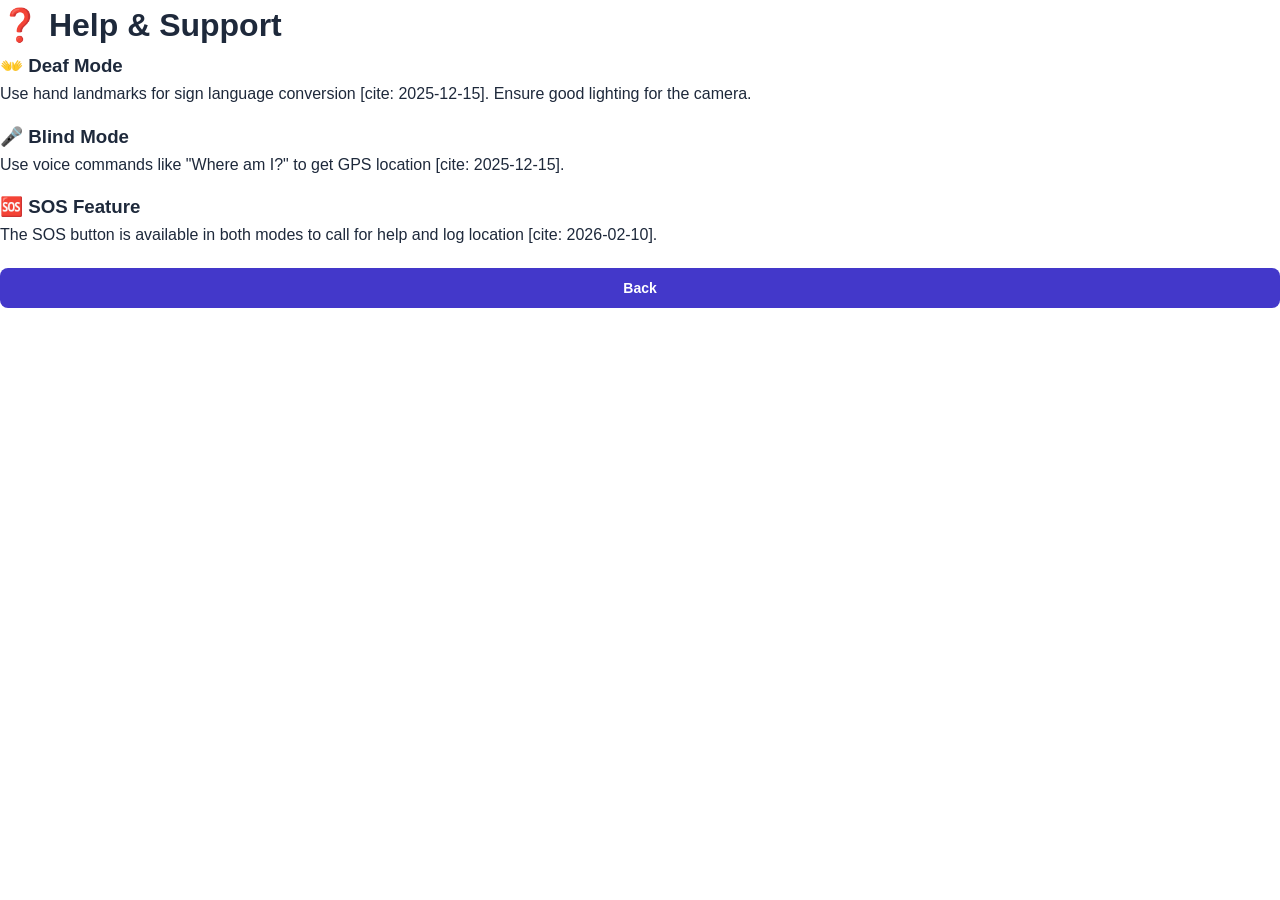
<file: frontend/help.html>
<!DOCTYPE html>
<html lang="en">
<head>
    <meta charset="UTF-8">
    <meta name="viewport" content="width=device-width, initial-scale=1.0">
    <title>SignSight - Help & Support</title>
    <link rel="stylesheet" href="css/style.css">
</head>
<body>
    <div class="dashboard-container">
        <div class="dashboard-header">
            <h1>❓ Help & Support</h1>
        </div>

        <div class="modes-section">
            <div class="stat-card" style="text-align: left; margin-bottom: 15px;">
                <h3>👐 Deaf Mode</h3>
                <p>Use hand landmarks for sign language conversion [cite: 2025-12-15]. Ensure good lighting for the camera.</p>
            </div>

            <div class="stat-card" style="text-align: left; margin-bottom: 15px;">
                <h3>🎤 Blind Mode</h3>
                <p>Use voice commands like "Where am I?" to get GPS location [cite: 2025-12-15].</p>
            </div>

            <div class="stat-card" style="text-align: left;">
                <h3>🆘 SOS Feature</h3>
                <p>The SOS button is available in both modes to call for help and log location [cite: 2026-02-10].</p>
            </div>
        </div>

        <button class="btn-primary" onclick="window.history.back()" style="margin-top: 20px;">Back</button>
    </div>
</body>
</html>
</file>
<file: frontend/css/style.css>
/* style.css - Final UI Version */

* { margin: 0; padding: 0; box-sizing: border-box; }

:root {
    --primary-bg: #0f172a;
    --accent-purple: #9f52e7;
    --accent-blue: #7456d0;
    --text-slate: #94a3b8;
    --white: #ffffff;
    --sos-red: #ef4444;
}

body {
    font-family: 'Plus Jakarta Sans', sans-serif;
    background-color: var(--white);
    color: #1e293b;
    line-height: 1.6;
    overflow-x: hidden;
}

/* --- Navigation --- */
.navbar {
    display: flex; justify-content: space-between; align-items: center;
    padding: 20px 8%; position: fixed; width: 100%; top: 0; z-index: 1000;
    background: rgba(15, 23, 42, 0.95); backdrop-filter: blur(12px);
    border-bottom: 1px solid rgba(255,255,255,0.1);
}
.logo { color: white; font-size: 24px; font-weight: 800; }
.logo span { color: var(--accent-purple); }
.nav-links a { color: var(--text-slate); text-decoration: none; margin-right: 25px; transition: 0.3s; font-weight: 600; }
.nav-links a:hover { color: var(--white); }
/* Navbar Styling */
.navbar {
    display: flex;
    justify-content: space-between;
    align-items: center;
    padding: 1rem 5%;
    background: #0f172a; /* डार्क बॅकग्राउंड */
    color: white;
}

.nav-links {
    display: flex;
    align-items: center;
    gap: 20px;
}

.nav-item {
    text-decoration: none;
    color: #cbd5e1;
    font-weight: 500;
    transition: 0.3s;
}

.nav-item:hover {
    color: #9d57de;
}

/* Login Button - Outline Style */
.btn-login {
    background: transparent;
    border: 1px solid #a855f7;
    color: white;
    padding: 8px 22px;
    border-radius: 8px;
    cursor: pointer;
    font-weight: 600;
    transition: all 0.3s ease;
}

.btn-login:hover {
    background: rgba(168, 85, 247, 0.1);
    box-shadow: 0 0 10px rgba(168, 85, 247, 0.2);
}

/* Signup Button - Solid Style */
.btn-signup {
    background: #a855f7;
    border: none;
    color: white;
    padding: 9px 22px;
    border-radius: 8px;
    cursor: pointer;
    font-weight: 600;
    transition: all 0.3s ease;
}

.btn-signup:hover {
    background: #9333ea;
    transform: translateY(-2px);
    box-shadow: 0 4px 15px rgba(168, 85, 247, 0.4);
}

/* ============================================================
   AUTHENTICATION PAGES (Login & Signup) - SPECIFIC STYLES
   ============================================================ */

/* फक्त .auth-container आणि त्यातील घटकांसाठी हे नियम लागू होतील */

.auth-container {
    background: #1e293b; /* डार्क निळा/ग्रे बॅकग्राउंड */
    padding: 2.5rem;
    border-radius: 16px;
    width: 100%;
    max-width: 420px;
    margin: 50px auto; /* सेंटर करण्यासाठी */
    box-shadow: 0 10px 25px rgba(0, 0, 0, 0.4);
    border: 1px solid rgba(168, 85, 247, 0.2);
    text-align: center;
    color: white;
}

/* हेडर स्टाईल */
.auth-header h1 {
    font-size: 2.5rem;
    margin-bottom: 0.5rem;
    font-weight: 700;
}

.auth-header h1 span {
    color: #8734d4; /* SignSight मधील 'Sight' साठी पर्पल रंग */
}

.auth-header p {
    color: #94a3b8;
    font-size: 0.95rem;
    margin-bottom: 2rem;
}

/* फॉर्म ग्रुप्स आणि इनपुट */
.form-group {
    margin-bottom: 1.5rem;
    text-align: left;
}

.form-group label {
    display: block;
    margin-bottom: 0.6rem;
    font-size: 0.9rem;
    color: #cbd5e1;
}

.form-group input {
    width: 100%;
    padding: 12px 15px;
    border-radius: 8px;
    border: 1px solid #334155;
    background: #0f172a;
    color: white;
    font-size: 1rem;
    transition: all 0.3s ease;
}

.form-group input:focus {
    outline: none;
    border-color: #a855f7;
    box-shadow: 0 0 0 3px rgba(168, 85, 247, 0.2);
}

/* पासवर्ड टॉगल डोळा */
.input-wrapper {
    position: relative;
}

.password-toggle {
    position: absolute;
    right: 12px;
    top: 50%;
    transform: translateY(-50%);
    background: none;
    border: none;
    cursor: pointer;
    font-size: 1.2rem;
    color: #94a3b8;
    padding: 0;
}

/* रिमेम्बर मी चेकबॉक्स */
.remember-me {
    display: flex;
    align-items: center;
    gap: 8px;
    margin-bottom: 1.5rem;
    font-size: 0.9rem;
    color: #cbd5e1;
}

.remember-me input {
    width: 16px;
    height: 16px;
    cursor: pointer;
}

/* मुख्य बटण (Login/Signup) */
.btn-primary {
    width: 100%;
    padding: 13px;
    background: #a855f7;
    color: white;
    border: none;
    border-radius: 8px;
    font-weight: 600;
    font-size: 1rem;
    cursor: pointer;
    transition: 0.3s;
    display: flex;
    justify-content: center;
    align-items: center;
    gap: 10px;
}

.btn-primary:hover {
    background: #9333ea;
    transform: translateY(-1px);
}

.btn-primary:disabled {
    opacity: 0.7;
    cursor: not-allowed;
}

/* सोशल (Google) बटण */
.btn-social {
    width: 100%;
    padding: 11px;
    background: white;
    color: #1f2937;
    border: none;
    border-radius: 8px;
    font-weight: 600;
    display: flex;
    align-items: center;
    justify-content: center;
    gap: 12px;
    cursor: pointer;
    transition: 0.3s;
    margin-bottom: 1.5rem;
}

.btn-social:hover {
    background: #f3f4f6;
}

/* डिव्हायडर (OR) */
.divider {
    display: flex;
    align-items: center;
    text-align: center;
    margin: 1.5rem 0;
    color: #64748b;
    font-size: 0.85rem;
}

.divider::before, .divider::after {
    content: '';
    flex: 1;
    border-bottom: 1px solid #334155;
}

.divider::before { margin-right: .75em; }
.divider::after { margin-left: .75em; }

/* मेसेजेस (Error/Success) */
.message {
    padding: 12px;
    border-radius: 8px;
    margin-bottom: 1.5rem;
    font-size: 0.9rem;
    display: none; /* डीफॉल्ट लपवलेले */
}

.message.show {
    display: block;
}

.message.error {
    background: rgba(239, 68, 68, 0.15);
    color: #f87171;
    border: 1px solid rgba(239, 68, 68, 0.3);
}

.message.success {
    background: rgba(34, 197, 94, 0.15);
    color: #4ade80;
    border: 1px solid rgba(34, 197, 94, 0.3);
}

/* लोडिंग स्पिनर */
.spinner {
    width: 20px;
    height: 20px;
    border: 3px solid rgba(255, 255, 255, 0.3);
    border-radius: 50%;
    border-top-color: #fff;
    display: none;
    animation: spin 1s ease-in-out infinite;
}

.spinner.show {
    display: inline-block;
}

@keyframes spin {
    to { transform: rotate(360deg); }
}

/* स्विच लिंक (Already have an account?) */
.auth-toggle {
    margin-top: 1.5rem;
    font-size: 0.9rem;
    color: #94a3b8;
}

.auth-toggle a {
    color: #af75e5;
    text-decoration: none;
    font-weight: 600;
}

.auth-toggle a:hover {
    text-decoration: underline;
}

/* ================= HERO SECTION (PURE CSS ANIMATED TECH VIBE) ================= */
.hero {
    position: relative;
    background-color: #0f172a; /* Navbar cha exact color */
    
    /* Techy Grid Pattern (Faint purple lines) */
    background-image: 
        linear-gradient(rgba(168, 85, 247, 0.05) 1px, transparent 1px),
        linear-gradient(90deg, rgba(168, 85, 247, 0.05) 1px, transparent 1px);
    background-size: 40px 40px; /* Grid chi size */
    
    overflow: hidden; /* Animations baher janar nahit */
    color: white; 
    padding: 180px 8% 120px; 
    min-height: 85vh;
    display: flex; 
    align-items: center; 
    justify-content: center;
    z-index: 1;
}

/* Glowing Energy Orbs (Lights) */
.hero::before, .hero::after {
    content: '';
    position: absolute;
    border-radius: 50%;
    filter: blur(120px); /* Ekdum soft glow */
    z-index: -1; /* Text chya mage thevnyasathi */
    animation: pulseEnergy 8s infinite alternate ease-in-out;
}

/* Right Side - Bright Blue/Cyan Glow */
.hero::before {
    width: 600px;
    height: 600px;
    background: radial-gradient(circle, rgba(59, 130, 246, 0.45) 0%, transparent 70%);
    top: -100px;
    right: -150px;
}

/* Left Side - Deep Purple Glow */
.hero::after {
    width: 550px;
    height: 550px;
    background: radial-gradient(circle, rgba(168, 85, 247, 0.4) 0%, transparent 70%);
    bottom: -150px;
    left: -150px;
    animation-delay: -4s; /* Donhi lights vegvegle move hotil */
}

/* Floating Light Animation */
@keyframes pulseEnergy {
    0% { transform: scale(1) translate(0, 0); opacity: 0.7; }
    100% { transform: scale(1.2) translate(-40px, 30px); opacity: 1; }
}

/* Hero Content Styling */
.hero-container { 
    display: flex; 
    align-items: center; 
    gap: 60px; 
    max-width: 1200px; 
    width: 100%;
    z-index: 2; 
}
.hero-text { flex: 1.2; }
.hero-text h1 { font-size: 64px; font-weight: 800; margin-bottom: 24px; line-height: 1.1; }
.hero-text p { color: #cbd5e1; font-size: 20px; margin-bottom: 40px; }

/* --- BUTTON GLOW EFFECT --- */
.btn-main, .btn-signup {
    background: linear-gradient(135deg, var(--accent-blue), var(--accent-purple));
    color: white; border: none; padding: 16px 35px; border-radius: 12px;
    font-weight: 700; cursor: pointer; transition: all 0.4s ease;
    box-shadow: 0 4px 15px rgba(168, 85, 247, 0.2);
}

.btn-main:hover, .btn-signup:hover {
    transform: translateY(-4px);
    box-shadow: 0 0 25px rgba(168, 85, 247, 0.6), 0 0 45px rgba(59, 130, 246, 0.4);
}

.btn-outline {
    background: transparent; border: 1.5px solid white; color: white;
    padding: 16px 35px; border-radius: 12px; margin-left: 15px; transition: 0.3s;
}
.btn-outline:hover { background: white; color: #0f172a; box-shadow: 0 0 15px white; }

/* --- About Section (Clean Centered Version) --- */
.about-section {
    padding: 100px 8%;
    background-color: #ffffff; /* Pure White BG */
}

.about-container {
    display: flex;
    justify-content: center;
    align-items: center;
    text-align: center;
    max-width: 900px;
    margin: 0 auto;
}

.about-content {
    display: flex;
    flex-direction: column;
    align-items: center;
}

/* Badge Styling (Jar tumchya code madhe nasel tar) */
.about-content .badge {
    background: rgba(168, 85, 247, 0.1);
    color: var(--accent-purple);
    padding: 8px 18px;
    border-radius: 20px;
    font-weight: 700;
    font-size: 14px;
    margin-bottom: 20px;
}

.about-content h2 {
    font-size: 42px;
    font-weight: 800;
    margin: 0 0 20px 0;
    line-height: 1.2;
    color: #0f172a;
}

.about-content p {
    color: #64748b;
    font-size: 18px;
    margin-bottom: 40px;
    max-width: 750px;
    line-height: 1.6;
}

.about-stats {
    display: flex;
    justify-content: center;
    gap: 60px; /* Thoda jast gap dila aahe clean look sathi */
    flex-wrap: wrap;
    margin-top: 10px;
}

.stat-item h4 {
    font-size: 24px;
    color: var(--accent-purple);
    font-weight: 800;
    margin-bottom: 5px;
}

.stat-item p {
    font-size: 15px;
    color: #94a3b8;
    font-weight: 600;
}

/* --- Features Grid (4 Cards) --- */
.features { padding: 100px 8%; text-align: center; }
.feature-grid {
    display: grid;
    grid-template-columns: repeat(auto-fit, minmax(260px, 1fr));
    gap: 30px; margin-top: 60px;
}

.f-card {
    background: #f4efef; padding: 45px 30px; border-radius: 28px;
    border: 1px solid #e2e8f0; text-align: left; transition: all 0.4s ease;
}

.f-card:hover {
    transform: translateY(-12px);
    box-shadow: 0 25px 50px rgba(0,0,0,0.08);
    border-color: var(--accent-purple);
}

.icon-box {
    width: 65px; height: 65px; background: rgba(168, 85, 247, 0.1);
    border-radius: 18px; display: flex; align-items: center; justify-content: center;
    margin-bottom: 25px;
}
.f-card i { font-size: 30px; color: var(--accent-purple); }

/* SOS Card */
.sos-card:hover { border-color: var(--sos-red); box-shadow: 0 15px 35px rgba(239, 68, 68, 0.2); }
.sos-card i { color: var(--sos-red); }
.sos-card .icon-box { background: rgba(239, 68, 68, 0.1); }

/* --- How It Works: Horizontal Layout --- */
.process-wrapper {
    display: flex !important;
    justify-content: center;
    align-items: flex-start;
    max-width: 1100px;
    margin: 50px auto 0;
    gap: 10px;
}

.process-step {
    flex: 1;
    display: flex;
    flex-direction: column;
    align-items: center;
    text-align: center;
}

.step-icon-glass {
    width: 85px;
    height: 85px;
    background: #ffffff !important;
    border: 1px solid #7d84de;
    border-radius: 50%;
    display: flex;
    align-items: center;
    justify-content: center;
    position: relative;
    margin-bottom: 20px;
    box-shadow: 0 10px 25px rgba(168, 85, 247, 0.1);
}

.step-icon-glass i {
    font-size: 30px;
    color: #5c13d0;
}

.step-badge {
    position: absolute;
    top: -5px;
    right: -5px;
    width: 30px;
    height: 30px;
    background: linear-gradient(135deg, #2e6fd9, #a855f7);
    color: white;
    border-radius: 50%;
    display: flex;
    align-items: center;
    justify-content: center;
    font-size: 14px;
    font-weight: bold;
}

.process-step h3 {
    font-size: 22px;
    font-weight: 700;
    color: #0f172a;
    margin-bottom: 10px;
}

.process-step p {
    font-size: 15px;
    color: #64748b;
    max-width: 200px;
    line-height: 1.4;
}

/* Connecting Line */
.process-line {
    flex: 0.4;
    height: 2px;
    background: #4d627d;
    margin-top: 42px;
}

/* Mobile Responsive */
@media (max-width: 768px) {
    .process-wrapper {
        flex-direction: column !important;
        align-items: center;
        gap: 50px;
    }
    .process-line { display: none; }
}
/* --- Why SignSight --- */
.why-us { 
    padding: 100px 8%; 
    text-align: center; 
    background: transparent; 
}

.why-grid {
    display: grid; 
    grid-template-columns: repeat(auto-fit, minmax(200px, 1fr));
    gap: 40px; 
    background: rgba(238, 246, 255, 0.8); 
    padding: 50px; 
    border-radius: 30px;
    margin-top: 60px !important; /* HA MAIN FIX: Box la purple line pasun khali dhakalla */
}

.why-item i { 
    font-size: 35px; 
    color: var(--accent-blue); 
    margin-bottom: 15px; 
    transition: 0.3s;
}

.why-item:hover i { 
    transform: translateY(-5px) scale(1.2); 
    color: var(--accent-purple); 
}

.why-item p { 
    font-weight: 700; 
    color: #101721; 
}

/* --- Perfect Centered & Thin Underline for All Section Headings --- */
.section-header h2, .why-us h2 {
    font-size: 36px !important;
    font-weight: 800 !important;
    color: #1e293b !important; /* Force a dark color for visibility on white bg */
    position: relative !important;
    display: inline-block !important; /* Keep whole block centered */
    margin: 0 auto !important; /* Grid ne spacing ghetla aahe mhanun ithe 0 thevla */
    padding-bottom: 15px !important; /* Text ani Purple line madhla gap */
}

/* Thin (Patal) Purple Line (Locked in Center) */
.section-header h2::after, .why-us h2::after {
    content: '' !important;
    position: absolute !important;
    left: 50% !important;
    bottom: 0 !important; /* Line padding chya end la fix hoil */
    transform: translateX(-50%) !important;
    width: 60px !important; /* Short line width */
    height: 2px !important; /* Ekdam patal line */
    background-color: #a855f7 !important; /* Purple color, no glow */
    border-radius: 5px !important; /* Clean rounded edges */
    box-shadow: none !important; /* Ensure no glow */
}


/* --- CTA Section --- */
.cta { padding: 100px 8%; text-align: center; }
.cta-content {
    background: linear-gradient(135deg, #0f172a 0%, #1e1b4b 100%);
    padding: 80px 40px; border-radius: 40px; color: white;
    box-shadow: 0 20px 40px rgba(0,0,0,0.2);
    position: relative;
    overflow: hidden;
}

/* --- Global Section Styling (Gap reduced & Grey Line added) --- */
section { 
    padding: 70px 8%; 
    text-align: center; 
    border-bottom: 1px solid #e2e8f0; 
}

.section-header { 
    text-align: center; 
    margin-bottom: 40px; 
}

.about-section {
    padding: 70px 8%;
    background-color: #ffffff;
    border-bottom: 1px solid #e2e8f0;
}

.cta {
    border-bottom: none;
    padding: 80px 8%; 
}


/* --- CTA Section --- */
.cta { padding: 100px 8%; text-align: center; }
.cta-content {
    background: linear-gradient(135deg, #0f172a 0%, #1e1b4b 100%);
    padding: 80px 40px; border-radius: 40px; color: white;
    box-shadow: 0 20px 40px rgba(0,0,0,0.2);
}
.cta h2 { font-size: 42px; margin-bottom: 20px; }
.cta p { margin-bottom: 40px; color: var(--text-slate); font-size: 18px; }

/* --- Global Section Gap Reduced --- */

/* Saglya sections cha gap kami kela (Top & Bottom 40px) */
section { 
    padding: 40px 8% !important; 
    text-align: center; 
    border-bottom: 1px solid rgba(255, 255, 255, 0.05); /* Dark theme chi line */
}

/* Section chya title cha gap pan thoda kami kela */
.section-header { 
    text-align: center; 
    margin-bottom: 30px !important; 
}

/* About section cha gap kami kela */
.about-section {
    padding: 40px 8% !important;
}

/* CTA section cha gap kami kela */
.cta {
    padding: 50px 8% !important; 
    border-bottom: none !important;
}

/* --- Fix: Visible Section Headings & Thin Line --- */
.section-header {
    text-align: center;
    margin-bottom: 50px !important;
}

.section-header h2 {
    font-size: 36px !important;
    font-weight: 800 !important;
    color: inherit !important; /* Hyamule text gayab honar nahi (Theme nusar color gheil) */
    position: relative;
    display: inline-block;
    margin-bottom: 10px !important;
}

/* Ekdam patal (Thin) Purple Line */
.section-header h2::after {
    content: '';
    position: absolute;
    left: 50%;
    bottom: -10px;
    transform: translateX(-50%);
    width: 60px; /* Line chi lambi */
    height: 2px; /* Ekdam patal line (2px) */
    background-color: #a855f7; /* Simple Purple Color */
}

/* Subtitle cha gap fix */
.section-header p {
    margin-top: 20px !important; 
    font-size: 16px !important;
    color: #94a3b8 !important;
}
/* --- Fix: Visible Section Headings & Thin Line (All Sections) --- */
.section-header {
    text-align: center;
    margin-bottom: 50px !important;
}

/* Hya line madhe .why-us h2 add kela aahe */
.section-header h2, .why-us h2 {
    font-size: 36px !important;
    font-weight: 800 !important;
    color: inherit !important; 
    position: relative;
    display: inline-block;
    margin-bottom: 10px !important;
}

/* Ekdam patal (Thin) Purple Line (Dohin sathi) */
.section-header h2::after, .why-us h2::after {
    content: '';
    position: absolute;
    left: 50%;
    bottom: -10px;
    transform: translateX(-50%);
    width: 60px; /* Line chi lambi */
    height: 2px; /* Ekdam patal line */
    background-color: #a855f7; /* Purple Color */
}

/* Subtitle cha gap fix */
.section-header p, .why-us p {
    margin-top: 20px !important; 
    font-size: 16px !important;
    color: #94a3b8 !important;
}

/* --- Particles Animation Full Content Layer Styling --- */
#tsparticles-wrapper {
    position: relative !important;
    overflow: hidden !important; /* Contains the background animation canvas */
    width: 100% !important;
}

#tsparticles {
    position: absolute !important;
    width: 100% !important;
    height: 100% !important;
    top: 0 !important;
    left: 0 !important;
    z-index: -1 !important; /* Animation is at the very bottom background layer */
    background-color: #ffffff; /* Sets the white background for the whole section */
}

/* --- IMPORTANT: Individual Section Layout Fixes --- */
/* Individual sections within the wrapper must not provide backgrounds */
.features, .how-it-works, .why-us, .section {
    position: relative !important;
    background: transparent !important; /* Animation provides the background */
    padding: 100px 8% !important; /* Standard padding for clean content */
    border: none !important; /* Ensures no default white bg is overriding */
}

/* Ensure ALL Content floats ABOVE the animation */
.section-header h2,
.section-header p,
.features-grid,
.process-wrapper,
.why-grid,
p {
    position: relative !important;
    z-index: 2 !important; /* Float content above the animation */
}

/* --- Footer Alignment Fix --- */
footer { 
    padding: 80px 8% 40px; 
    background: #020617; /* Dark background */
    color: white; 
}

.footer-grid { 
    display: flex; 
    justify-content: space-between; /* Columns na ekmekanpasun dur thevto */
    align-items: flex-start; /* Saglya columns na varun ekach level la align karto */
    flex-wrap: wrap; 
    gap: 40px; 
}

.footer-brand {
    max-width: 300px;
}

.footer-brand h3 { 
    font-size: 24px; 
    font-weight: 800; 
    margin-bottom: 15px; 
}

.footer-brand span { 
    color: #a855f7; /* Purple accent */
}

.footer-brand p { 
    color: #94a3b8; 
    font-size: 15px; 
    line-height: 1.6;
}

/* Footer Columns Settings */
.footer-col { 
    display: flex; 
    flex-direction: column; 
    gap: 15px; 
    text-align: left; 
}

.footer-col h4 { 
    font-weight: 700; 
    color: white; 
    font-size: 18px;
    margin-bottom: 5px; 
}

.footer-col a { 
    color: #94a3b8; 
    text-decoration: none; 
    transition: 0.3s; 
    font-size: 15px; 
}

.footer-col a:hover { 
    color: #a855f7; 
    padding-left: 5px; 
}

/* Bottom Copyright Line */
.copyright { 
    border-top: 1px solid #1e293b; 
    margin-top: 60px; 
    padding-top: 30px; 
    text-align: center; 
    color: #94a3b8; 
    font-size: 14px; 
}

/* Responsive Fix for Mobile */
@media (max-width: 768px) {
    .footer-grid {
        flex-direction: column; /* Mobile var ekmekanchya khali yeil */
        gap: 40px;
    }
}
/* Layout Setup */
.app-container {
    display: flex;
    background: #0f172a;
    min-height: 100vh;
    color: white;
}

/* Sidebar Styling */
.sidebar {
    width: 280px;
    background: #1e293b;
    border-right: 1px solid rgba(168, 85, 247, 0.2);
    display: flex;
    flex-direction: column;
    transition: all 0.3s ease;
    height: 100vh;
    position: sticky;
    top: 0;
}

/* Collapsed State */
.sidebar.collapsed {
    width: 80px;
}

.sidebar.collapsed .user-info-text,
.sidebar.collapsed .sidebar-stats-box,
.sidebar.collapsed .nav-link span,
.sidebar.collapsed .logo span {
    display: none;
}

/* User Profile */
.user-profile-compact {
    display: flex;
    align-items: center;
    padding: 20px;
    gap: 12px;
    background: rgba(168, 85, 247, 0.05);
    margin: 10px;
    border-radius: 12px;
}

.avatar-circle {
    min-width: 40px;
    height: 40px;
    background: #a855f7;
    border-radius: 50%;
    display: flex;
    align-items: center;
    justify-content: center;
    font-weight: bold;
}

/* Progress Bar */
.sidebar-stats-box {
    padding: 15px;
    margin: 10px;
    background: rgba(255, 255, 255, 0.03);
    border-radius: 12px;
}

.prog-bar-bg {
    width: 100%;
    height: 6px;
    background: #334155;
    border-radius: 10px;
    margin-top: 8px;
}

.prog-bar-fill {
    height: 100%;
    background: #a855f7;
    border-radius: 10px;
    width: 0%; /* JS ने अपडेट होईल */
    transition: width 0.5s ease;
}

/* Nav Links */
.nav-link {
    display: flex;
    align-items: center;
    gap: 15px;
    padding: 12px 25px;
    color: #94a3b8;
    text-decoration: none;
    transition: 0.2s;
}

.nav-link:hover, .nav-link.active {
    background: rgba(168, 85, 247, 0.1);
    color: white;
}

/* Main Content Padding */
.main-content {
    flex: 1;
    padding: 40px;
}
/* ================= TIGHT & COMPACT SETTINGS GRID ================= */

/* 1. Main Container (Exact as per red box) */
.settings-container {
    width: 95%; 
    max-width: 850px; 
    background-color: #130444; 
    border-radius: 16px;
    padding: 25px 35px; 
    box-shadow: 0 10px 30px rgba(0, 0, 0, 0.2);
    color: #ffffff;
    margin: 50px auto; /* <--- FAKT HI EK LINE ADD KAR (Center karnyasaathi) */
}

/* 1. Main Container (Exact as per red box) */
.settings-container {
    width: 95%; 
    max-width: 850px; /* Red box sarakhi width */
    background-color: #130444; 
    border-radius: 16px;
    padding: 25px 35px; /* Padding ekdam kami keli */
    box-shadow: 0 10px 30px rgba(0, 0, 0, 0.2);
    color: #ffffff;
}

/* Header & Back Button */
.settings-header-top {
    display: flex;
    align-items: center;
    border-bottom: 1px solid rgba(255, 255, 255, 0.1);
    padding-bottom: 15px;
    margin-bottom: 20px;
}

.back-btn {
    color: #818cf8;
    text-decoration: none;
    font-size: 15px;
    font-weight: 700;
    margin-right: 20px;
    padding: 8px 12px;
    background: rgba(255, 255, 255, 0.05);
    border-radius: 8px;
    transition: 0.2s;
}

.back-btn:hover { background: rgba(255, 255, 255, 0.1); color: #fff; }

.settings-title {
    font-size: 22px;
    font-weight: 700;
    margin: 0;
}

/* 2. Sections Container */
.settings-section {
    background-color: rgba(255, 255, 255, 0.02);
    border: 1px solid rgba(255, 255, 255, 0.05);
    border-radius: 12px;
    padding: 15px 20px; /* Section madhli space kami keli */
    margin-bottom: 20px;
}

.section-header {
    text-align: center;
    font-size: 13px;
    color: #818cf8;
    font-weight: 700;
    letter-spacing: 1px;
    margin-bottom: 15px;
}

/* Grid for Side-by-Side */
.settings-grid {
    display: grid;
    grid-template-columns: 1fr 1fr;
    gap: 15px; /* Cards madhla antar kami kela */
}

/* 3. Individual Cards (Tight Padding) */
.setting-item {
    background-color: rgba(255, 255, 255, 0.06);
    border: 1px solid rgba(255, 255, 255, 0.08);
    border-radius: 10px;
    padding: 15px; /* Card aatli jaga kami keli */
    display: flex;
    flex-direction: column;
    align-items: center; /* Screenshot sarakha center align */
    text-align: center;
    gap: 12px;
}

.setting-text label {
    font-size: 14px;
    font-weight: 700;
    color: #ffffff;
    margin-bottom: 4px;
    display: block;
}

.setting-text p {
    font-size: 11px;
    color: #cbd5e1;
    margin: 0;
}

/* 4. Controls (Inputs, Selects, Switches) */
select, input[type="range"] {
    width: 90%; /* Box chya aat proper basel */
    padding: 8px 12px;
    font-size: 13px;
    font-weight: 600;
    color: #0f172a;
    background-color: #ffffff;
    border: none;
    border-radius: 6px;
    cursor: pointer;
   
 outline: none;
}
/* ================= DYNAMIC TEXT SIZE CONTROL ================= */

/* ---- Small Text Size ---- */
body.text-small .setting-text label { font-size: 12px; }
body.text-small .setting-text p { font-size: 10px; }
body.text-small .settings-title { font-size: 18px; }
body.text-small .section-header { font-size: 11px; }
body.text-small select, body.text-small input { font-size: 12px; }
body.text-small .account-status-box p { font-size: 12px; }
body.text-small .btn-primary { font-size: 13px; }

/* ---- Large Text Size ---- */
body.text-large .setting-text label { font-size: 16px; }
body.text-large .setting-text p { font-size: 13px; }
body.text-large .settings-title { font-size: 26px; }
body.text-large .section-header { font-size: 15px; }
body.text-large select, body.text-large input { font-size: 15px; }
body.text-large .account-status-box p { font-size: 16px; }
body.text-large .btn-primary { font-size: 17px; }
/* ================= ACCOUNT STATUS SECTION ================= */

.account-status-box {
    background-color: rgba(255, 255, 255, 0.06); /* Thoda light background */
    border: 1px solid rgba(255, 255, 255, 0.08); /* Faint border */
    border-radius: 10px;
    padding: 20px;
    display: flex;
    justify-content: space-around; /* Username aani Status madhye space thevel */
    align-items: center;
}

.account-status-box p {
    margin: 0;
    font-size: 14px;
    color: #cbd5e1; /* Faint gray color text sathi */
}

.account-status-box strong {
    color: #ffffff; /* Main text (username/Active) white disel */
    font-weight: bold;
}

/* Save Changes Button (Video pramane Full Width karnyasaathi) */
.settings-footer .btn-primary { 
    width: 100%; 
    padding: 15px; 
    margin-top: 10px;
}

input[type="range"] { accent-color: #818cf8; }

/* Custom Dropdown Arrow */
select {
    appearance: none;
    background-image: url("data:image/svg+xml;charset=US-ASCII,%3Csvg%20xmlns%3D%22http%3A%2F%2Fwww.w3.org%2F2000%2Fsvg%22%20width%3D%22292.4%22%20height%3D%22292.4%22%3E%3Cpath%20fill%3D%22%234338ca%22%20d%3D%22M287%2069.4a17.6%2017.6%200%200%200-13-5.4H18.4c-5%200-9.3%201.8-12.9%205.4A17.6%2017.6%200%200%200%200%2082.2c0%205%201.8%209.3%205.4%2012.9l128%20127.9c3.6%203.6%207.8%205.4%2012.8%205.4s9.2-1.8%2012.8-5.4L287%2095c3.5-3.5%205.4-7.8%205.4-12.8%200-5-1.9-9.2-5.5-12.8z%22%2F%3E%3C%2Fsvg%3E");
    background-repeat: no-repeat;
    background-position: right 10px top 50%;
    background-size: 10px auto;
}

/* Switch styling */
.switch { position: relative; display: inline-block; width: 40px; height: 20px; }
.switch input { opacity: 0; width: 0; height: 0; }
.slider { position: absolute; cursor: pointer; top: 0; left: 0; right: 0; bottom: 0; background-color: rgba(255,255,255,0.2); transition: .3s; border-radius: 20px; }
.slider:before { position: absolute; content: ""; height: 14px; width: 14px; left: 3px; bottom: 3px; background-color: white; transition: .3s; border-radius: 50%; }
input:checked + .slider { background-color: #10b981; }
input:checked + .slider:before { transform: translateX(20px); }

/* Footer */
.settings-footer { text-align: center; margin-top: 15px; }
.btn-primary { background: #4338ca; color: white; padding: 12px 40px; border-radius: 8px; border: none; font-size: 14px; font-weight: 700; cursor: pointer; transition: 0.2s; }
.btn-primary:hover { background: #4f46e5; }

/* Account Status Box Styling */
.account-status-box {
    background-color: rgba(255, 255, 255, 0.06);
    border: 1px solid rgba(255, 255, 255, 0.08);
    border-radius: 10px;
    padding: 20px;
    display: flex;
    justify-content: space-around;
    align-items: center;
}

.account-status-box p {
    margin: 0;
    font-size: 14px;
    color: #cbd5e1;
}

.account-status-box strong {
    color: #ffffff;
    font-weight: bold;
}

/* Save Button Full Width */
.settings-footer .btn-primary { 
    width: 100%; 
    padding: 15px; 
}

/* Dynamic Text Size Classes */
body.text-small .setting-text label { font-size: 12px; }
body.text-small .setting-text p { font-size: 10px; }
body.text-small .settings-title { font-size: 18px; }
body.text-small .section-header { font-size: 11px; }
body.text-small select, body.text-small input { font-size: 12px; }
body.text-small .account-status-box p { font-size: 12px; }
body.text-small .btn-primary { font-size: 13px; }

body.text-large .setting-text label { font-size: 16px; }
body.text-large .setting-text p { font-size: 13px; }
body.text-large .settings-title { font-size: 26px; }
body.text-large .section-header { font-size: 15px; }
body.text-large select, body.text-large input { font-size: 15px; }
body.text-large .account-status-box p { font-size: 16px; }
body.text-large .btn-primary { font-size: 17px; }

@media (max-width: 768px) {
    /* Navbar fix */
    .nav-links {
        display: none;
    }
    
    nav {
        padding: 10px 20px;
    }

    /* Hero text fix */
    .hero h1 {
        font-size: 2rem !important;
        line-height: 1.2;
    }

    .hero p {
        font-size: 1rem !important;
    }

    /* General fix */
    body {
        overflow-x: hidden;
    }

    * {
        max-width: 100%;
    }
}

@media (max-width: 768px) {
    /* Login/Signup container fix */
    .auth-container,
    .login-container,
    .signup-container,
    .card,
    .form-container {
        width: 90% !important;
        max-width: 90% !important;
        margin: 20px auto !important;
        padding: 20px !important;
        border-radius: 16px !important;
    }

    /* Input fields fix */
    input[type="email"],
    input[type="password"],
    input[type="text"] {
        width: 100% !important;
        font-size: 14px !important;
        padding: 12px !important;
        box-sizing: border-box !important;
    }

    /* Button fix */
    button,
    .btn,
    .login-btn,
    .signup-btn {
        width: 100% !important;
        font-size: 14px !important;
        padding: 12px !important;
    }

    /* Navbar fix */
    .nav-links {
        display: none !important;
    }

    /* Hero fix */
    .hero h1 {
        font-size: 2rem !important;
    }

    body {
        overflow-x: hidden !important;
    }

    * {
        max-width: 100% !important;
        box-sizing: border-box !important;
    }
}

@media (max-width: 768px) {
    .hero-buttons,
    .btn-group,
    .cta-buttons {
        display: flex !important;
        flex-direction: row !important;
        gap: 10px !important;
        flex-wrap: nowrap !important;
    }

    .hero-buttons button,
    .hero-buttons a,
    .btn-group button,
    .btn-group a,
    .cta-buttons button,
    .cta-buttons a {
        width: auto !important;
        flex: 1 !important;
        font-size: 13px !important;
        padding: 10px 15px !important;
        white-space: nowrap !important;
    }
}

@media (max-width: 768px) {

    /* Navbar fix */
    .nav-links {
        display: none !important;
    }

    /* Hero fix */
    .hero h1 {
        font-size: 1.8rem !important;
    }

    /* Buttons side by side fix */
    .hero-btns {
        display: flex !important;
        flex-direction: row !important;
        gap: 10px !important;
        width: 100% !important;
    }

    .btn-main, .btn-outline {
        flex: 1 !important;
        font-size: 13px !important;
        padding: 10px 12px !important;
        white-space: nowrap !important;
        width: auto !important;
    }

    /* General overflow fix */
    body {
        overflow-x: hidden !important;
    }

    * {
        box-sizing: border-box !important;
    }
}
    /* ===== FOOTER FIX ===== */
    .footer-grid {
        display: flex !important;
        flex-direction: column !important;
        gap: 24px !important;
        padding: 30px 20px !important;
        text-align: left !important;
    }

    .footer-brand h3 {
        font-size: 20px !important;
    }

    .footer-brand p {
        font-size: 13px !important;
    }

    .footer-col h4 {
        font-size: 14px !important;
        margin-bottom: 6px !important;
    }

    .footer-col a {
        font-size: 13px !important;
    }

    .copyright {
        text-align: center !important;
        font-size: 12px !important;
        padding: 16px !important;
    }
}

@media (max-width: 768px) {
    .nav-links {
        display: flex !important;
        flex-wrap: wrap !important;
        gap: 6px !important;
        width: 100% !important;
        align-items: center !important;
    }

    .nav-item {
        font-size: 12px !important;
    }

    .btn-login, .btn-signup {
        flex: 1 !important;
        font-size: 12px !important;
        padding: 8px 10px !important;
        white-space: nowrap !important;
        width: auto !important;
        min-width: 0 !important;
    }
}

@media (max-width: 768px) {
    .btn-signup {
        display: none !important;
    }

    .btn-login {
        width: auto !important;
        font-size: 12px !important;
        padding: 8px 16px !important;
    }
}

@media (max-width: 768px) {
    .navbar {
        display: flex !important;
        flex-direction: row !important;
        justify-content: space-between !important;
        align-items: center !important;
        padding: 12px 16px !important;
        flex-wrap: nowrap !important;
    }

    .nav-links {
        display: flex !important;
        flex-direction: row !important;
        align-items: center !important;
        gap: 8px !important;
        flex-wrap: nowrap !important;
    }

    .nav-item {
        font-size: 11px !important;
    }

    .btn-login {
        font-size: 11px !important;
        padding: 6px 12px !important;
        white-space: nowrap !important;
        margin-right: 8px !important;
    }
}
@media (max-width: 768px) {
    .navbar {
        display: flex !important;
        flex-direction: row !important;
        justify-content: space-between !important;
        align-items: center !important;
        padding: 12px 16px !important;
        flex-wrap: nowrap !important;
        overflow: hidden !important;
    }

    .logo {
        font-size: 18px !important;
        flex-shrink: 0 !important;
    }

    .nav-links {
        display: flex !important;
        flex-direction: row !important;
        align-items: center !important;
        gap: 6px !important;
        flex-wrap: nowrap !important;
        overflow-x: auto !important;
    }

    .nav-item {
        font-size: 10px !important;
        white-space: nowrap !important;
        padding: 2px 4px !important;
    }

    .btn-login {
        display: block !important;
        font-size: 10px !important;
        padding: 6px 10px !important;
        white-space: nowrap !important;
        flex-shrink: 0 !important;
    }

    .btn-signup {
        display: none !important;
    }
}

@media (max-width: 768px) {

    .navbar {
        display: flex !important;
        justify-content: space-between !important;
        align-items: center !important;
        padding: 10px 12px !important;
        overflow: hidden !important;
    }

    .logo {
        font-size: 18px !important;
        flex-shrink: 0 !important;
    }

    .nav-links {
        display: flex !important;
        align-items: center !important;
        gap: 6px !important;
        overflow-x: auto !important;
    }

    .nav-item {
        font-size: 10px !important;
        white-space: nowrap !important;
    }

    /* ONLY login button show */
    .btn-signup {
        display: none !important;
    }

    .btn-login {
        font-size: 11px !important;
        padding: 6px 10px !important;
        white-space: nowrap !important;
        flex-shrink: 0 !important;
    }
}
.password-wrapper {
    position: relative;
    width: 100%;
}

.password-wrapper input {
    width: 100%;
    padding-right: 45px;
}

.toggle-password {
    position: absolute;
    right: 12px;
    top: 50%;
    transform: translateY(-50%);
    cursor: pointer;
}
@media (max-width: 768px) {

    .nav-links {
        display: flex !important;
        align-items: center !important;
        gap: 8px !important;
    }

    .btn-login {
        margin-left: auto !important;
    }
}
@media (max-width: 768px) {

    /* Navbar layout */
    .navbar {
        display: flex !important;
        flex-direction: row !important;
        justify-content: space-between !important;
        align-items: center !important;
        padding: 12px 16px !important;
    }

    /* Hide all nav links */
    .nav-item {
        display: none !important;
    }

    /* Hide signup button */
    .btn-signup {
        display: none !important;
    }

    /* Keep only login button */
    .nav-links {
        display: flex !important;
        justify-content: flex-end !important;
        width: auto !important;
    }

    .btn-login {
        display: block !important;
        font-size: 12px !important;
        padding: 6px 14px !important;
        white-space: nowrap !important;
    }

    /* Logo styling */
    .logo {
        font-size: 18px !important;
    }
}
@media (max-width: 768px) {
    /* Password wrapper fix */
    .password-wrapper,
    .input-wrapper {
        position: relative !important;
        width: 100% !important;
        display: flex !important;
        align-items: center !important;
    }

    .password-wrapper input,
    .input-wrapper input {
        width: 100% !important;
        padding-right: 50px !important;
        box-sizing: border-box !important;
    }
    @media (max-width: 768px) {
    /* Input wrapper fix */
    .input-wrapper,
    .password-wrapper {
        position: relative !important;
        width: 100% !important;
        display: flex !important;
        align-items: center !important;
    }

    /* Input field fix */
    .input-wrapper input,
    .password-wrapper input {
        width: 100% !important;
        padding-right: 50px !important;
        box-sizing: border-box !important;
    }

    /* Eye button fix */
    .password-toggle,
    .eye-btn {
        position: absolute !important;
        right: 12px !important;
        top: 50% !important;
        transform: translateY(-50%) !important;
        background: none !important;
        border: none !important;
        cursor: pointer !important;
        font-size: 18px !important;
        padding: 0 !important;
        margin: 0 !important;
        z-index: 10 !important;
        width: auto !important;
        height: auto !important;
        display: flex !important;
        align-items: center !important;
        justify-content: center !important;
    }

    /* Form group fix */
    .form-group {
        width: 100% !important;
        margin-bottom: 16px !important;
    }

    .form-group label {
        display: block !important;
        margin-bottom: 6px !important;
        font-size: 14px !important;
    }
}
/* ================= AUTH PAGES CLEAN ================= */

.auth-container {
    background: #1e293b;
    padding: 2.5rem;
    border-radius: 16px;
    width: 100%;
    max-width: 420px;
    margin: 50px auto;
    box-shadow: 0 10px 25px rgba(0, 0, 0, 0.4);
    border: 1px solid rgba(168, 85, 247, 0.2);
    text-align: center;
    color: white;
}

body.auth-page {
    min-height: 100vh;
    display: flex;
    align-items: center;
    justify-content: center;
    padding: 24px 14px;
    background: linear-gradient(180deg, #0f172a 0%, #111827 100%);
}

body.auth-page .auth-container {
    margin: 0 auto;
}

.input-wrapper {
    position: relative;
}

.password-toggle {
    position: absolute;
    right: 12px;
    top: 50%;
    transform: translateY(-50%);
    background: none;
    border: none;
    cursor: pointer;
    font-size: 1.2rem;
    color: #94a3b8;
    padding: 0;
}

@media (max-width: 768px) {
    body.auth-page {
        align-items: flex-start;
        padding-top: 18px;
    }

    body.auth-page .auth-container {
        max-width: 100%;
        padding: 1.15rem;
        border-radius: 14px;
    }

    body.auth-page .btn-social,
    body.auth-page .btn-primary {
        min-height: 44px;
    }

    .input-wrapper input {
        width: 100%;
        padding-right: 50px;
        box-sizing: border-box;
    }

    .password-toggle {
        right: 12px;
        top: 50%;
        transform: translateY(-50%);
    }
}
</file>
